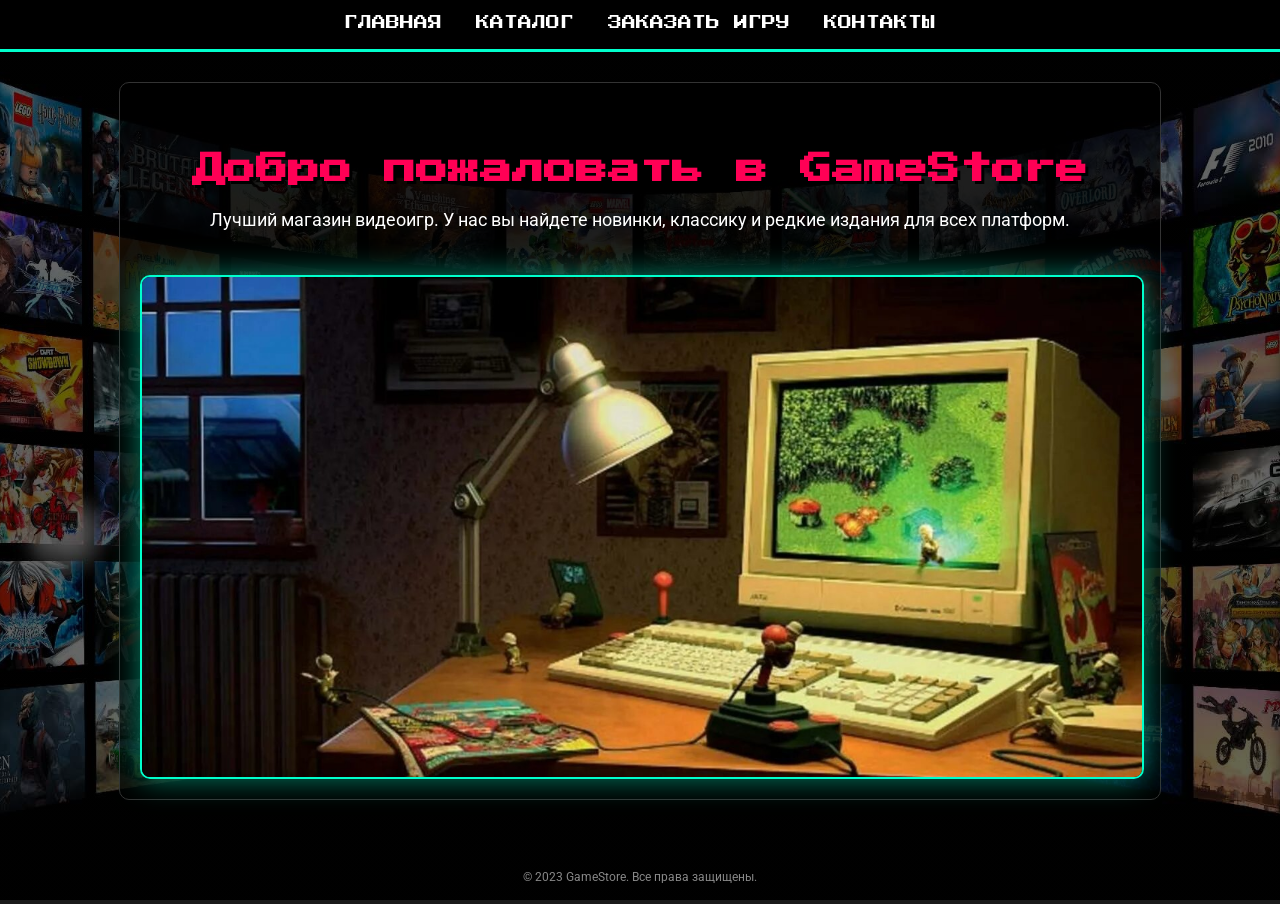
<file: index.html>
<!DOCTYPE html>
<html lang="ru">
<head>
    <meta charset="UTF-8">
    <meta name="viewport" content="width=device-width, initial-scale=1.0">
    <title>GameStore - Главная</title>
    <link rel="stylesheet" href="style.css">
</head>
<body class="home-page">
    <nav>
        <a href="index.html">Главная</a>
        <a href="catalog.html">Каталог</a>
        <a href="order.html">Заказать игру</a>
        <a href="contacts.html">Контакты</a>
    </nav>

    <div class="container">
        <h1>Добро пожаловать в GameStore</h1>
        <p style="text-align: center; font-size: 18px; line-height: 1.6;">
            Лучший магазин видеоигр. У нас вы найдете новинки, классику и редкие издания для всех платформ.
        </p>
        <div class="hero-image">
    <img src="images/f3.jpg" alt="GameStore — магазин видеоигр" class="main-image">
        </div>
    </div>
    
    <footer>
        &copy; 2023 GameStore. Все права защищены.
    </footer>
</body>
</html>
</file>
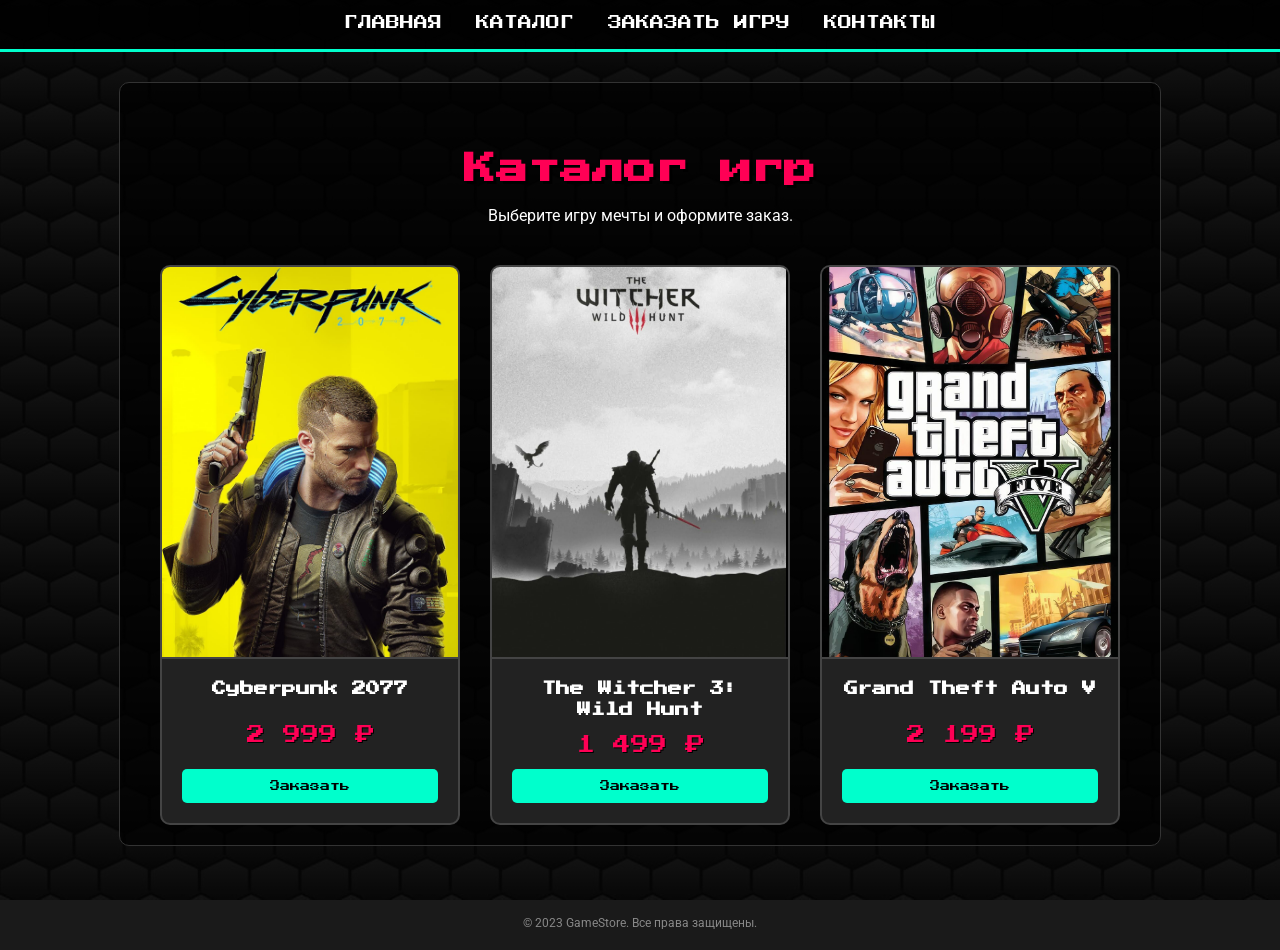
<file: catalog.html>
<!DOCTYPE html>
<html lang="ru">
<head>
    <meta charset="UTF-8">
    <meta name="viewport" content="width=device-width, initial-scale=1.0">
    <title>GameStore - Каталог игр</title>
    <link rel="stylesheet" href="style.css">
</head>
<body class="other-page">
    <nav>
        <a href="index.html">Главная</a>
        <a href="catalog.html">Каталог</a>
        <a href="order.html">Заказать игру</a>
        <a href="contacts.html">Контакты</a>
    </nav>

    <div class="container">
        <h1>Каталог игр</h1>
        <p style="text-align: center; font-size: 16px;">Выберите игру мечты и оформите заказ.</p>

        <!-- Сетка каталога. Класс "games-grid" автоматически расставляет карточки в ряд -->
        <div class="games-grid">

            <!-- ================= ИГРА №1 ================= -->
            <div class="game-card">
                <!-- 
                  Картинка 1: Cyberpunk 2077
                  Файл должен лежать по пути: images/cyberpunk.jpg
                  Если картинка не найдена — покажется текст "Cyberpunk 2077"
                -->
                <img src="images/cyberpunk.jpg" 
                     alt="Cyberpunk 2077" 
                     title="Обложка игры Cyberpunk 2077">
                
                <div class="game-info">
                    <h3>Cyberpunk 2077</h3>
                    <div class="price">2 999 ₽</div>
                    <a href="order.html" class="buy-btn">Заказать</a>
                </div>
            </div>

            <!-- ================= ИГРА №2 ================= -->
            <div class="game-card">
                <!-- 
                  Картинка 2: The Witcher 3
                  Файл должен лежать по пути: images/witcher.jpg
                -->
                <img src="images/witcher.jpg" 
                     alt="The Witcher 3: Wild Hunt" 
                     title="Обложка игры The Witcher 3">
                
                <div class="game-info">
                    <h3>The Witcher 3: Wild Hunt</h3>
                    <div class="price">1 499 ₽</div>
                    <a href="order.html" class="buy-btn">Заказать</a>
                </div>
            </div>

            <!-- ================= ИГРА №3 ================= -->
            <div class="game-card">
                <!-- 
                  Картинка 3: GTA V
                  Файл должен лежать по пути: images/gta.jpg
                -->
                <img src="images/gta.jpg" 
                     alt="Grand Theft Auto V" 
                     title="Обложка игры Grand Theft Auto V">
                
                <div class="game-info">
                    <h3>Grand Theft Auto V</h3>
                    <div class="price">2 199 ₽</div>
                    <a href="order.html" class="buy-btn">Заказать</a>
                </div>
            </div>

        </div>
        <!-- Конец сетки каталога -->
    </div>

    <footer>
        &copy; 2023 GameStore. Все права защищены.
    </footer>
</body>
</html>
</file>
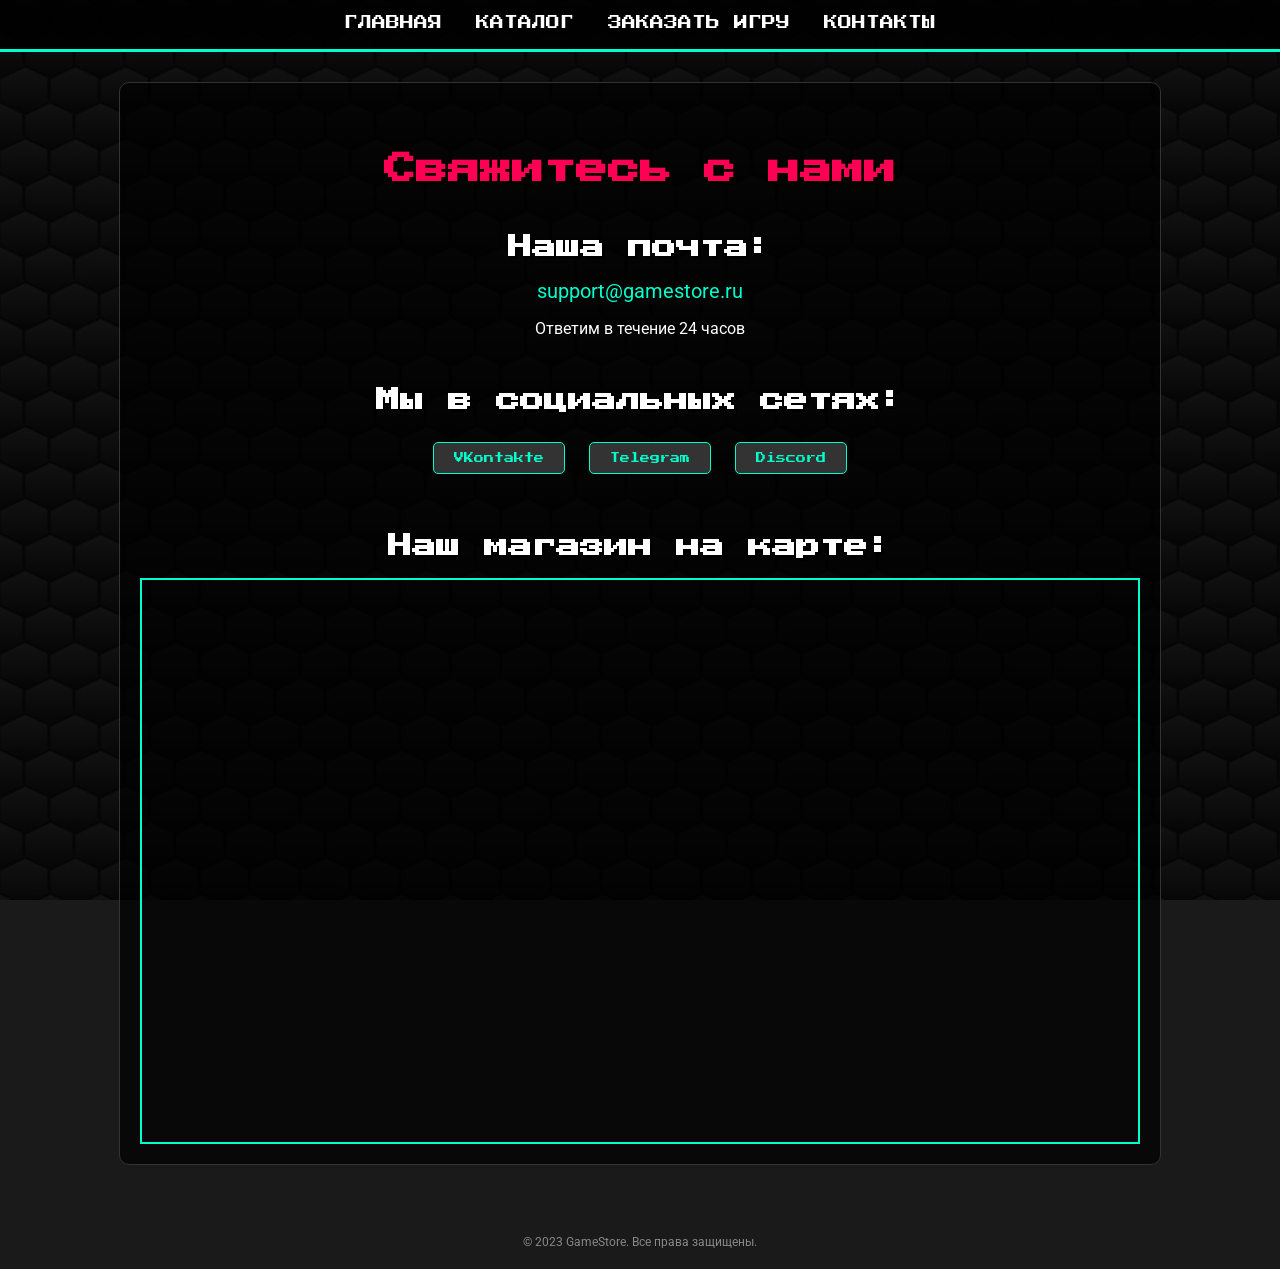
<file: contacts.html>
<!DOCTYPE html>
<html lang="ru">
<head>
    <meta charset="UTF-8">
    <meta name="viewport" content="width=device-width, initial-scale=1.0">
    <title>GameStore - Контакты</title>
    <link rel="stylesheet" href="style.css">
</head>
<body class="other-page">
    <nav>
        <a href="index.html">Главная</a>
        <a href="catalog.html">Каталог</a>
        <a href="order.html">Заказать игру</a>
        <a href="contacts.html">Контакты</a>
    </nav>

    <div class="container">
        <h1>Свяжитесь с нами</h1>
        
        <div class="contact-info">
            <h2>Наша почта:</h2>
            <a href="mailto:support@gamestore.ru" style="color: #00ffcc; font-size: 20px; text-decoration: none;">support@gamestore.ru</a>
            <p>Ответим в течение 24 часов</p>
        </div>

        <div class="social-links" style="text-align: center;">
            <h2>Мы в социальных сетях:</h2>
            <a href="https://vk.com" target="_blank">VKontakte</a>
            <a href="https://t.me" target="_blank">Telegram</a>
            <a href="https://discord.com" target="_blank">Discord</a>
        </div>
        <h2>Наш магазин на карте:</h2>
<div class="map-container">
    <iframe 
        src="https://yandex.ru/map-widget/v1/?um=constructor%3A6ad46016ce5cec63ea4aa72b1802d481b45569c3d4089bb3625599231ddbde31&source=constructor" 
        width="100%" 
        height="450" 
        frameborder="0">
    </iframe>
</div>
    </div>

    <footer>
        &copy; 2023 GameStore. Все права защищены.
    </footer>
</body>
</html>
</file>
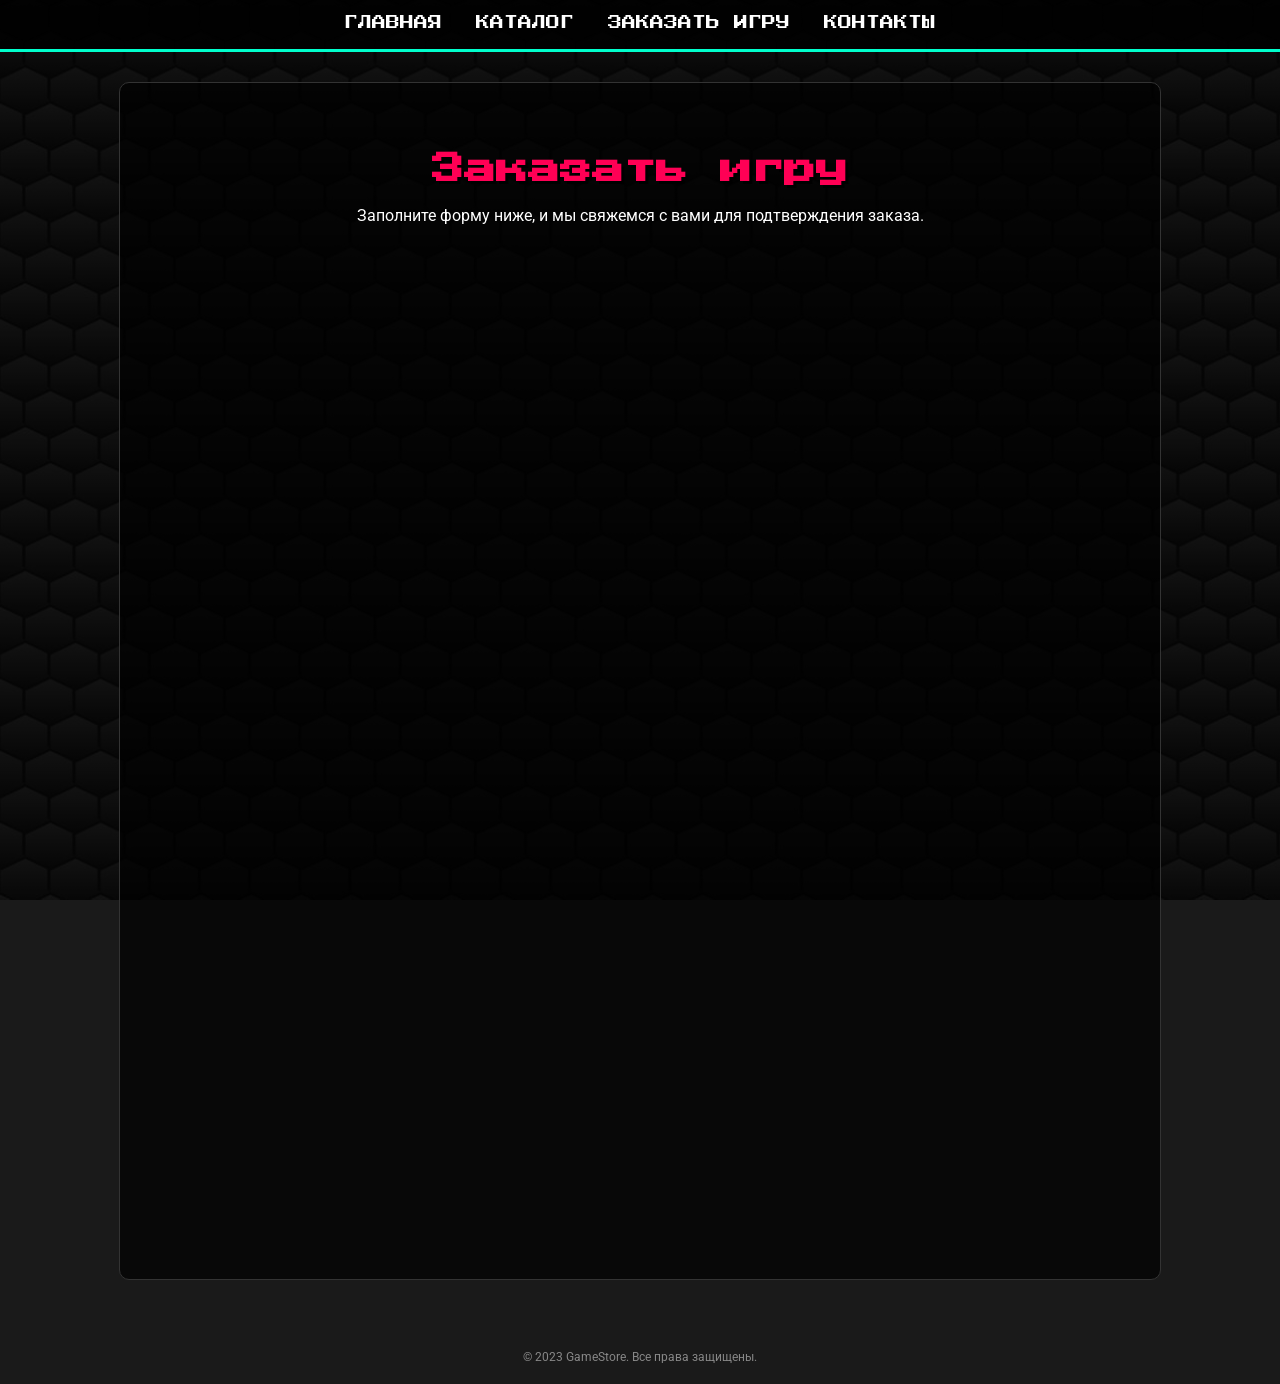
<file: order.html>
<!DOCTYPE html>
<html lang="ru">
<head>
    <meta charset="UTF-8">
    <meta name="viewport" content="width=device-width, initial-scale=1.0">
    <title>GameStore - Заказать игру</title>
    <link rel="stylesheet" href="style.css">
</head>
<body class="other-page">
    <nav>
        <a href="index.html">Главная</a>
        <a href="catalog.html">Каталог</a>
        <a href="order.html">Заказать игру</a>
        <a href="contacts.html">Контакты</a>
    </nav>

    <div class="container">
        <h1>Заказать игру</h1>
        <p style="text-align: center; font-size: 16px; margin-bottom: 30px;">
            Заполните форму ниже, и мы свяжемся с вами для подтверждения заказа.
        </p>

       
        <div class="google-form-wrapper">
            <iframe 
                src="https://docs.google.com/forms/d/e/1FAIpQLSfVURy6CpA1RMCOWGke46ILrhAB9tON4j-TN49fWc9u5ZpyXA/viewform?embedded=true" 
                width="100%" 
                height="1000" 
                frameborder="0" 
                marginheight="0" 
                marginwidth="0">
                Загрузка…
            </iframe>
        </div>
        

    </div>

    <footer>
        &copy; 2023 GameStore. Все права защищены.
    </footer>
</body>
</html>
</file>
<file: style.css>
/* Подключаем игровые шрифты */
@import url('https://fonts.googleapis.com/css2?family=Press+Start+2P&family=Roboto:wght@300;400;700&display=swap');

body {
    margin: 0;
    padding: 0;
    font-family: 'Roboto', sans-serif;
    color: #fff;
    background-color: #1a1a1a;
    background-size: cover;
    background-attachment: fixed;
    background-position: center;
}

/* Стили для Главной страницы (index.html) */
body.home-page {
    background-image: linear-gradient(rgba(0, 0, 0, 0.6), rgba(0, 0, 0, 0.6)), url('images/f1.jpg');
}

/* Стили для остальных страниц */
body.other-page {
    background-image: linear-gradient(rgba(0, 0, 0, 0.8), rgba(0, 0, 0, 0.8)), url('images/f2.jpg');
}

/* Навигация */
nav {
    background-color: rgba(0, 0, 0, 0.9);
    padding: 15px 0;
    text-align: center;
    border-bottom: 3px solid #00ffcc;
}

nav a {
    color: #fff;
    text-decoration: none;
    margin: 0 15px;
    font-size: 14px;
    text-transform: uppercase;
    transition: 0.3s;
    font-family: 'Press Start 2P', cursive;
}

nav a:hover {
    color: #00ffcc;
    text-shadow: 0 0 10px #00ffcc;
}
/* === ГЛАВНАЯ КАРТИНКА НА ГЛАВНОЙ СТРАНИЦЕ === */
.hero-image {
    margin-top: 40px;
    text-align: center;
}

.main-image {
    display: block;             /* убрать лишний отступ снизу */
    max-width: 100%;            /* не выходит за пределы контейнера */
    width: 100%;                /* растягивается на всю доступную ширину */
    height: auto;               /* высота по пропорциям */
    max-height: 500px;          /* НЕ выше 500px (чтобы не было гигантской) */
    object-fit: cover;          /* заполнить рамку, обрезая по краям */
    object-position: center;    /* обрезать ровно по центру */
    border-radius: 10px;        /* скруглённые углы */
    border: 2px solid #00ffcc;  /* неоновая рамка в стиле сайта */
    box-shadow: 0 0 30px rgba(0, 255, 204, 0.5);  /* свечение вокруг */
    margin: 0 auto;             /* центрировать */
}
/* Заголовки */
h1, h2 {
    font-family: 'Press Start 2P', cursive;
    text-align: center;
    margin-top: 50px;
    text-shadow: 3px 3px 0px #000;
}

h1 {
    font-size: 32px;
    color: #ff0055;
}

/* Контейнер контента */
.container {
    max-width: 1000px; /* Увеличил ширину для каталога */
    margin: 0 auto;
    padding: 20px;
    background: rgba(0, 0, 0, 0.7);
    border-radius: 10px;
    margin-top: 30px;
    border: 1px solid #333;
}

/* Стили для контактов */
.contact-info { text-align: center; margin-bottom: 30px; }
.social-links a {
    display: inline-block; margin: 10px; padding: 10px 20px;
    background-color: #333; color: #00ffcc; text-decoration: none;
    border-radius: 5px; border: 1px solid #00ffcc;
    font-family: 'Press Start 2P', cursive; font-size: 10px;
}
.social-links a:hover { background-color: #00ffcc; color: #000; }

/* Карта */
.map-container {
    position: relative; overflow: hidden; padding-top: 56.25%;
    margin-top: 20px; border: 2px solid #00ffcc;
}
.map-container iframe {
    position: absolute; top: 0; left: 0; width: 100%; height: 100%; border: 0;
}

/* Форма заказа */
.order-form {
    display: flex; flex-direction: column; gap: 15px;
    max-width: 500px; margin: 0 auto;
}
.order-form label {
    font-family: 'Press Start 2P', cursive; font-size: 10px; color: #00ffcc;
}
.order-form input, .order-form select, .order-form textarea {
    padding: 10px; border-radius: 5px; border: 1px solid #555;
    background-color: #222; color: #fff; font-family: 'Roboto', sans-serif;
}
.order-form button {
    padding: 15px; background-color: #ff0055; color: white;
    border: none; cursor: pointer; font-family: 'Press Start 2P', cursive;
    font-size: 12px; transition: 0.3s;
}
.order-form button:hover { background-color: #cc0044; transform: scale(1.02); }

/* === НОВЫЕ СТИЛИ ДЛЯ КАТАЛОГА ИГР === */
.games-grid {
    display: grid;
    grid-template-columns: repeat(auto-fit, minmax(300px, 1fr));
    gap: 30px;
    margin-top: 40px;
    padding: 0 20px;
}

.game-card {
    background-color: #222;
    border: 2px solid #444;
    border-radius: 10px;
    overflow: hidden;
    transition: transform 0.3s, box-shadow 0.3s, border-color 0.3s;
    text-align: center;
    display: flex;
    flex-direction: column;
}

.game-card:hover {
    transform: translateY(-10px);
    box-shadow: 0 0 20px rgba(0, 255, 204, 0.5);
    border-color: #00ffcc;
}

.game-card img {
    width: 100%;
    height: 390px; /* Фиксированная высота для обложек */
    object-fit: cover; /* Чтобы картинки не искажались */
    border-bottom: 2px solid #444;
}

.game-card .game-info {
    padding: 20px;
    flex-grow: 1;
    display: flex;
    flex-direction: column;
    justify-content: space-between;
}

.game-card h3 {
    font-family: 'Press Start 2P', cursive;
    font-size: 14px;
    color: #fff;
    margin: 0 0 15px 0;
    line-height: 1.5;
}

.game-card .price {
    font-family: 'Press Start 2P', cursive;
    font-size: 18px;
    color: #ff0055;
    margin-bottom: 15px;
    text-shadow: 1px 1px 0 #000;
}

.game-card .buy-btn {
    display: inline-block;
    padding: 12px 20px;
    background-color: #00ffcc;
    color: #000;
    text-decoration: none;
    font-family: 'Press Start 2P', cursive;
    font-size: 10px;
    border-radius: 5px;
    transition: 0.3s;
}

.game-card .buy-btn:hover {
    background-color: #ff0055;
    color: #fff;
}

footer {
    text-align: center; padding: 20px; margin-top: 50px;
    font-size: 12px; color: #888;
}
</file>
